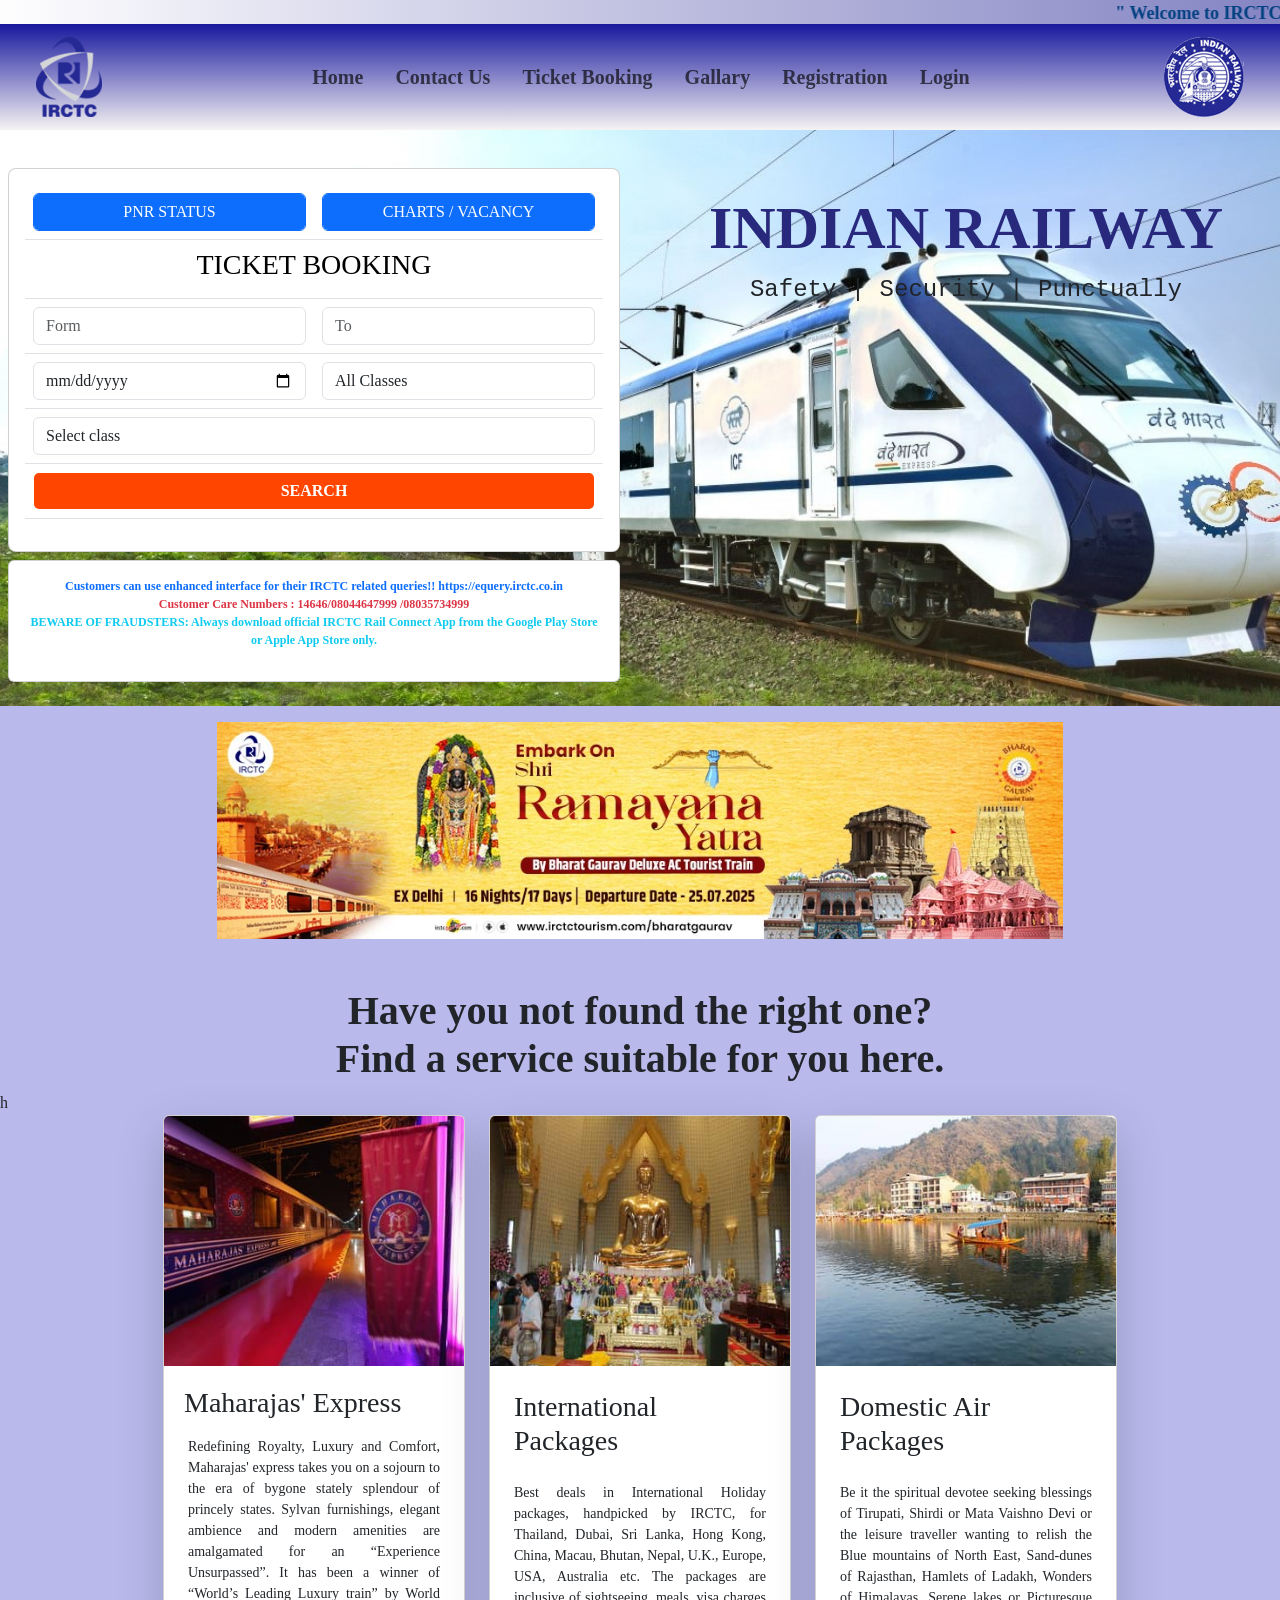
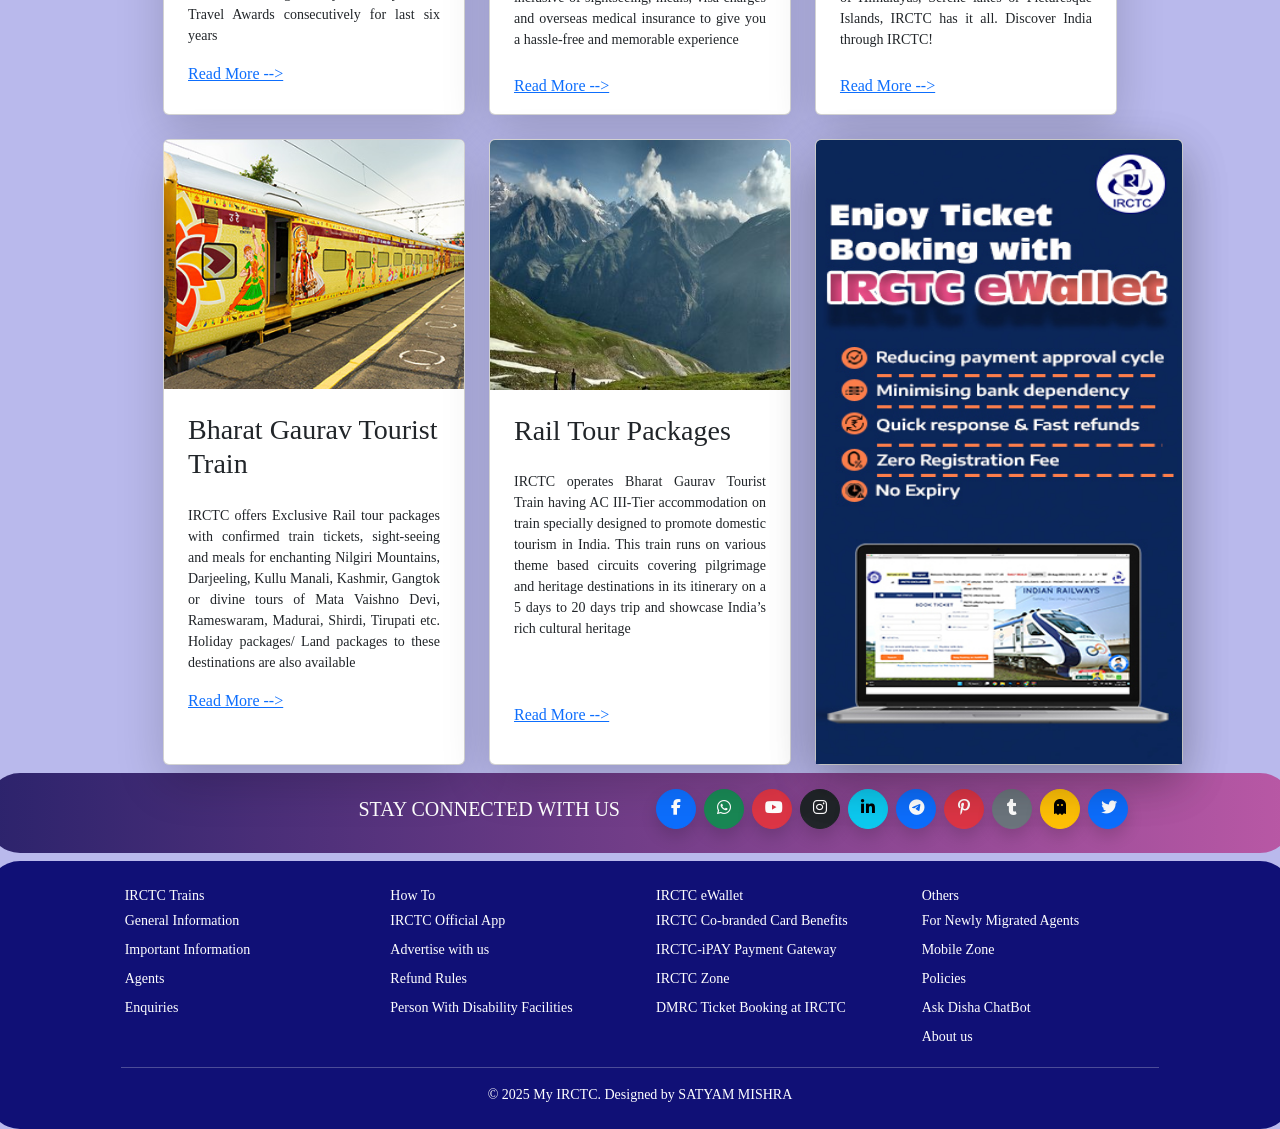
<file: index.html>
<!doctype html>
<html lang="en">

<head>
    <meta charset="utf-8">
    <meta name="viewport" content="width=device-width, initial-scale=1">
    <title>Bootstrap demo</title>
    <link href="https://cdn.jsdelivr.net/npm/bootstrap@5.3.7/dist/css/bootstrap.min.css" rel="stylesheet"
        integrity="sha384-LN+7fdVzj6u52u30Kp6M/trliBMCMKTyK833zpbD+pXdCLuTusPj697FH4R/5mcr" crossorigin="anonymous">
    <link rel="stylesheet" href="https://cdnjs.cloudflare.com/ajax/libs/font-awesome/6.7.2/css/all.min.css"
        integrity="sha512-Evv84Mr4kqVGRNSgIGL/F/aIDqQb7xQ2vcrdIwxfjThSH8CSR7PBEakCr51Ck+w+/U6swU2Im1vVX0SVk9ABhg=="
        crossorigin="anonymous" referrerpolicy="no-referrer" />
    <link rel="stylesheet" href="css/style.css">
</head>

<body>
    <div class="container-fluid p-0 m-0" style="overflow-x: hidden;">
        <!-- news  -->
        <div class="row fixed-top" style="background: linear-gradient(90deg,white, rgb(131, 131, 195));">
            <div class="col-md-12">
                <marquee behavior="scroll" direction="left" scrollamount="8" style="color: #004080;font-size: 18px;font-weight: bold;">
                   " Welcome to IRCTC! India’s railway gateway — fast, secure, and reliable bookings.
Your journey begins here.  IRCTC — powering millions of journeys across India.
Fast bookings, real-time updates, and trusted service.
 "

                </marquee>
            </div>
        </div>
        <!-- news end  -->

        <!-- navbar start -->
        <div class="row p-0 m-0 fixed-top mt-4">
            <div class="col-md-12 p-0 m-0">
                <nav class="navbar navbar-expand-lg nav_bg bg-body-tertiary">
                    <div class="container-fluid">
                        <a class="navbar-brand ms-4" href="index.htmlx">
                            <img src="images/logo.png" alt="">
                        </a>
                        <button class="navbar-toggler" type="button" data-bs-toggle="collapse"
                            data-bs-target="#navbarSupportedContent" aria-controls="navbarSupportedContent"
                            aria-expanded="false" aria-label="Toggle navigation">
                            <span class="navbar-toggler-icon"></span>
                        </button>
                        <div class="collapse navbar-collapse" id="navbarSupportedContent">
                            <ul class="navbar-nav mx-auto  mb-2 mb-lg-0 fs-5 fw-bold  ">
                                <li class="nav-item">
                                    <a class="nav-link p-3  rounded-2" href="index.html">Home</a>
                                </li>
                                <li class="nav-item">
                                    <a class="nav-link p-3  rounded-2" href="contact.html">Contact Us</a>
                                </li>
                                <li class="nav-item">
                                    <a class="nav-link p-3  rounded-2" href="ticket_booking.html">Ticket Booking</a>
                                </li>
                                <li class="nav-item">
                                    <a class="nav-link p-3  rounded-2" href="gallary.html">Gallary</a>
                                </li>
                                <li class="nav-item">
                                    <a class="nav-link p-3  rounded-2" href="registration.html">Registration</a>
                                </li>
                                <li class="nav-item">
                                    <a class="nav-link p-3 rounded-2" href="login.html">Login</a>
                                </li>
                            </ul>

                        </div>
                        <a class="navbar-brand me-4" href="#">
                            <img src="images/secondry-logo.png" alt="">
                        </a>
                    </div>
                </nav>
            </div>
        </div>
        <!-- navbar end -->
        <!-- slider start -->
        <div class="row mt-5">
            <div class="col-md-12 mt-5 slider">
                <div class="row mt-5">
                    <div class="col-md-6 ">
                        <div class="card mx-2 mt-4 rounded-3 p-3">
                            <form action="">
                                <table class="table border-none">
                                    <tr>
                                        <td><a href="#" class="btn btn-primary form-control">PNR STATUS</a></td>
                                        <td><a href="#" class="btn btn-primary form-control">CHARTS / VACANCY</a></td>
                                    </tr>
                                    <tr>
                                        <td colspan="2">
                                            <h3 class="text-center">TICKET BOOKING</h3>
                                        </td>
                                    </tr>
                                    <tr>
                                        <td><input type="text" class="form-control" placeholder="Form"></td>
                                        <td><input type="text" class="form-control" placeholder="To"></td>
                                    </tr>
                                    <tr>
                                        <td><input type="date" class="form-control"></td>
                                        <td>
                                            <select name="" id="" class="form-control">
                                                <option value="">All Classes</option>
                                            </select>
                                        </td>
                                    </tr>
                                    <tr>
                                        <td colspan="2">
                                            <select name="" id="" class="form-control">
                                                <option value="">Select class</option>
                                                <option value="">GENERAL</option>
                                                <option value="">SLEEPER</option>

                                                 <option value="">FIRST AC</option>
                                                  <option value="">SECOND AC</option>
                                                   <option value="">THIRD AC</option>
                                            </select>
                                        </td>
                                    </tr>
                                    <tr>
                                        <td colspan="2">
                                            <a href="" class="btn  form-control text-white fw-bold"
                                                style="background-color:orangered;">SEARCH</a>
                                        </td>
                                    </tr>
                                </table>
                            </form>
                        </div>
                        <div class="card mx-2 mt-2 mb-4 p-3">
                            <p class=" fw-bold text-center" style="font-size: 12px;">
                                <span class="text-primary"> Customers can use enhanced interface for their IRCTC related
                                    queries!! https://equery.irctc.co.in</span> <br>
                                <span class="text-danger"> Customer Care Numbers : 14646/08044647999 /08035734999</span>
                                <br>
                                <span class="text-info">BEWARE OF FRAUDSTERS: Always download official IRCTC Rail
                                    Connect App from the Google Play Store or Apple App Store only.</span>
                            </p>

                        </div>
                    </div>
                    <div class="col-md-6">
                        <h1 class="text-center mt-5 fw-bold slider_h1">INDIAN RAILWAY</h1>
                        <pre class="text-center fs-4">Safety | Security | Punctually</pre>
                    </div>
                </div>

            </div>
        </div>
        <!--  slider end -->
        <!-- ramayan start -->
        <div class="row mt-3 mb-4">
            <div class="col-md-8 mx-auto">
                <img src="images/ramayan_yatra .jpeg" width="100%" alt="">
            </div>
        </div>
        <!-- ramayan end -->
        <!-- writeen start  -->
        <div class="row mt-5">
            <div class="col-md-6 mx-auto text-center text-justify ">
                <h1 class="fs-1 fw-bold ">Have you not found the right one?
                    <br>Find a service suitable for you here.
                </h1>
            </div>
        </div>
        <!-- writeen end  -->
        <!-- icon section -->
        <div class="row">
            <div class="col-md-6">
                <div class="row">
                    <div class="col">h</div>

                </div>

            </div>
        </div>
        <!-- icon section -->
        <!-- Holiday ssection start  -->
        <div class="row">
            <div class="col-md-9 mx-auto">
                <!-- row 1 -->
                <div class="row">
                    <div class="col-md-4 ">
                        <div class="card h-100 shadow-lg">
                            <img src="images/exterior.jpg" class="card-img-top" alt="...">
                            <div class="card-body">
                                <h3 class="card-title  p-1">Maharajas' Express</h3>
                                <p class="card-text pt-1 px-2">Redefining Royalty, Luxury and Comfort, Maharajas'
                                    express
                                    takes
                                    you on a sojourn to the era of bygone stately splendour of princely states. Sylvan
                                    furnishings, elegant ambience and modern amenities are amalgamated for an
                                    “Experience Unsurpassed”. It has been a winner of “World’s Leading Luxury train” by
                                    World Travel Awards consecutively for last six years</p>
                                <a href="#" class=" ps-2">Read More --&gt;</a>
                            </div>
                        </div>
                    </div>
                    <div class="col-md-4">
                        <div class="card h-100 shadow-lg">
                            <img src="images/Thailand.jpg" class="card-img-top" alt="...">
                            <div class="card-body">
                                <h3 class="card-title  p-2">International Packages</h3>
                                <p class="card-text p-2">Best deals in International Holiday packages, handpicked by
                                    IRCTC, for Thailand, Dubai, Sri Lanka, Hong Kong, China, Macau, Bhutan, Nepal, U.K.,
                                    Europe, USA, Australia etc. The packages are inclusive of sightseeing, meals, visa
                                    charges and overseas medical insurance to give you a hassle-free and memorable
                                    experience</p>
                                <a href="#" class=" ps-2">Read More --&gt;</a>
                            </div>
                        </div>
                    </div>
                    <div class="col-md-4">
                        <div class="card h-100 shadow-lg">
                            <img src="images/Kashmir.jpg" class="card-img-top" alt="...">
                            <div class="card-body">
                                <h3 class="card-title  p-2">Domestic Air Packages</h3>
                                <p class="card-text p-2">Be it the spiritual devotee seeking blessings of Tirupati,
                                    Shirdi or Mata Vaishno Devi or the leisure traveller wanting to relish the Blue
                                    mountains of North East, Sand-dunes of Rajasthan, Hamlets of Ladakh, Wonders of
                                    Himalayas, Serene lakes or Picturesque Islands, IRCTC has it all. Discover India
                                    through IRCTC!</p>
                                <a href="#" class=" ps-2">Read More --&gt;</a>
                            </div>
                        </div>
                    </div>
                </div>
                <!-- row 1 end  -->
                <!-- row 2-->
                <div class="row mt-4">
                    <div class="col-md-4">
                        <div class="card h-100 shadow-lg">
                            <img src="images/Bharat_Gaurav.jpg" class="card-img-top" alt="...">
                            <div class="card-body">
                                <h3 class="card-title  p-2">Bharat Gaurav Tourist Train</h3>
                                <p class="card-text pt-2 px-2">IRCTC offers Exclusive Rail tour packages with confirmed
                                    train
                                    tickets, sight-seeing and meals for enchanting Nilgiri Mountains, Darjeeling, Kullu
                                    Manali, Kashmir, Gangtok or divine tours of Mata Vaishno Devi, Rameswaram, Madurai,
                                    Shirdi, Tirupati etc. Holiday packages/ Land packages to these destinations are also
                                    available</p>
                                <a href="#" class=" ps-2">Read More --&gt;</a>
                            </div>
                        </div>
                    </div>
                    <div class="col-md-4">
                        <div class="card h-100 shadow-lg">
                            <img src="images/Manali.jpg" class="card-img-top" alt="...">
                            <div class="card-body">
                                <h3 class="card-title p-2">Rail Tour Packages</h3>
                                <p class="card-text pt-2 px-2 pb-4 ">IRCTC operates Bharat Gaurav Tourist Train having
                                    AC III-Tier
                                    accommodation on train specially designed to promote domestic tourism in India. This
                                    train runs on various theme based circuits covering pilgrimage and heritage
                                    destinations in its itinerary on a 5 days to 20 days trip and showcase India’s rich
                                    cultural heritage</p> <br>
                                <a href="#" class="ps-2 ">Read More --&gt;</a>
                            </div>
                        </div>
                    </div>
                    <div class="col-md-4">
                        <div class="card mx-auto shadow-lg" style="width: 23rem;">
                            <img src="images/HOME_BOTTOM_RIGHT.jpeg" height="624px" class="card-img-top shadow-lg"
                                alt="...">

                        </div>
                    </div>
                </div>
                <!-- row 2 end  -->
            </div>
        </div>
        <!-- Holiday ssection end  -->
        <!-- last icons start -->

        <div class="row p-3 my-2 rounded-5 social_icon">
            <div class="col-md-10 mx-auto ">
                <div class="row">
                    <div class="col-md-6">
                        <h5 class="text-white text-end p-2">STAY CONNECTED WITH US</h5>
                    </div>
                    <div class="col-md-6">
                        <div class="d-flex">
                    <a href="#" class="btn btn-primary rounded-circle mx-1 shadow" style="width: 40px; height: 40px;">
                        <i class="fab fa-facebook-f"></i>
                    </a>
                    <a href="#" class="btn btn-success rounded-circle mx-1 shadow" style="width: 40px; height: 40px;">
                        <i class="fab fa-whatsapp"></i>
                    </a>
                    <a href="#" class="btn btn-danger rounded-circle mx-1 shadow" style="width: 40px; height: 40px;">
                        <i class="fab fa-youtube"></i>
                    </a>
                    <a href="#" class="btn btn-dark rounded-circle mx-1 shadow" style="width: 40px; height: 40px;">
                        <i class="fab fa-instagram"></i>
                    </a>
                    <a href="#" class="btn btn-info rounded-circle mx-1 shadow" style="width: 40px; height: 40px;">
                        <i class="fab fa-linkedin-in"></i>
                    </a>
                    <a href="#" class="btn btn-primary rounded-circle mx-1 shadow" style="width: 40px; height: 40px;">
                        <i class="fab fa-telegram-plane"></i>
                    </a>
                    <a href="#" class="btn btn-danger rounded-circle mx-1 shadow" style="width: 40px; height: 40px;">
                        <i class="fab fa-pinterest-p"></i>
                    </a>
                    <a href="#" class="btn btn-secondary rounded-circle mx-1 shadow" style="width: 40px; height: 40px;">
                        <i class="fab fa-tumblr"></i>
                    </a>
                    <a href="#" class="btn btn-warning rounded-circle mx-1 shadow" style="width: 40px; height: 40px;">
                        <i class="fas fa-ghost"></i>
                    </a>
                    <a href="#" class="btn btn-primary rounded-circle mx-1 shadow" style="width: 40px; height: 40px;">
                        <i class="fab fa-twitter"></i>
                    </a>
                </div>

                    </div>
                </div>

                
                
            </div>
        </div>


        <!-- last icons end -->
        <!-- footer start -->
        <div class="row footer  rounded-5">
            <div class="col-md-10 mx-auto p-4 ">
                <div class="row">
                    <div class="col-md-3 footer-link">
                        <h class="p-1 line">IRCTC Trains</h>
                        <a href="#" class="d-block text-white text-decoration-none line p-1">General Information</a>
                        <a href="#" class="d-block text-white text-decoration-none line p-1">Important Information</a>
                        <a href="#" class="d-block text-white text-decoration-none line p-1">Agents</a>
                        <a href="#" class="d-block text-white text-decoration-none line  p-1">Enquiries</a>
                    </div>
                    <div class="col-md-3 footer-link">
                        <h class="p-1 line">How To</h>
                        <a href="#" class="d-block text-white text-decoration-none line p-1 ">IRCTC Official App</a>
                        <a href="#" class="d-block text-white text-decoration-none line p-1">Advertise with us</a>
                        <a href="#" class="d-block text-white text-decoration-none line p-1">Refund Rules</a>
                        <a href="#" class="d-block text-white text-decoration-none line p-1">Person With Disability
                            Facilities</a>
                    </div>
                    <div class="col-md-3 footer-link">
                        <h class="line p-1">IRCTC eWallet</h>
                        <a href="#" class="d-block text-white text-decoration-none line p-1">IRCTC Co-branded Card
                            Benefits</a>
                        <a href="#" class="d-block text-white text-decoration-none line p-1">IRCTC-iPAY Payment
                            Gateway</a>
                        <a href="#" class="d-block text-white text-decoration-none line p-1">IRCTC Zone</a>
                        <a href="#" class="d-block text-white text-decoration-none line p-1">DMRC Ticket Booking at
                            IRCTC</a>
                    </div>
                    <div class="col-md-3 footer-link">
                        <h class="line p-1">Others</h>
                        <a href="#" class="d-block text-white text-decoration-none line p-1">For Newly Migrated
                            Agents</a>
                        <a href="#" class="d-block text-white text-decoration-none line p-1">Mobile Zone</a>
                        <a href="#" class="d-block text-white text-decoration-none line p-1">Policies</a>
                        <a href="#" class="d-block text-white text-decoration-none line p-1">Ask Disha ChatBot</a>
                        <a href="#" class="d-block text-white text-decoration-none line p-1">About us</a>
                    </div>
                </div>
                <hr class="bg-light">
                <div class="row">
                    <div class="col-md-12 text-center">
                        <p class="mb-0">&copy; 2025 My IRCTC. Designed by SATYAM MISHRA</p>
                    </div>
                </div>
            </div>
        </div>
        <!-- footer end -->



    </div>
    <script src="https://cdn.jsdelivr.net/npm/bootstrap@5.3.7/dist/js/bootstrap.bundle.min.js"
        integrity="sha384-ndDqU0Gzau9qJ1lfW4pNLlhNTkCfHzAVBReH9diLvGRem5+R9g2FzA8ZGN954O5Q"
        crossorigin="anonymous"></script>
</body>

</html>
</file>
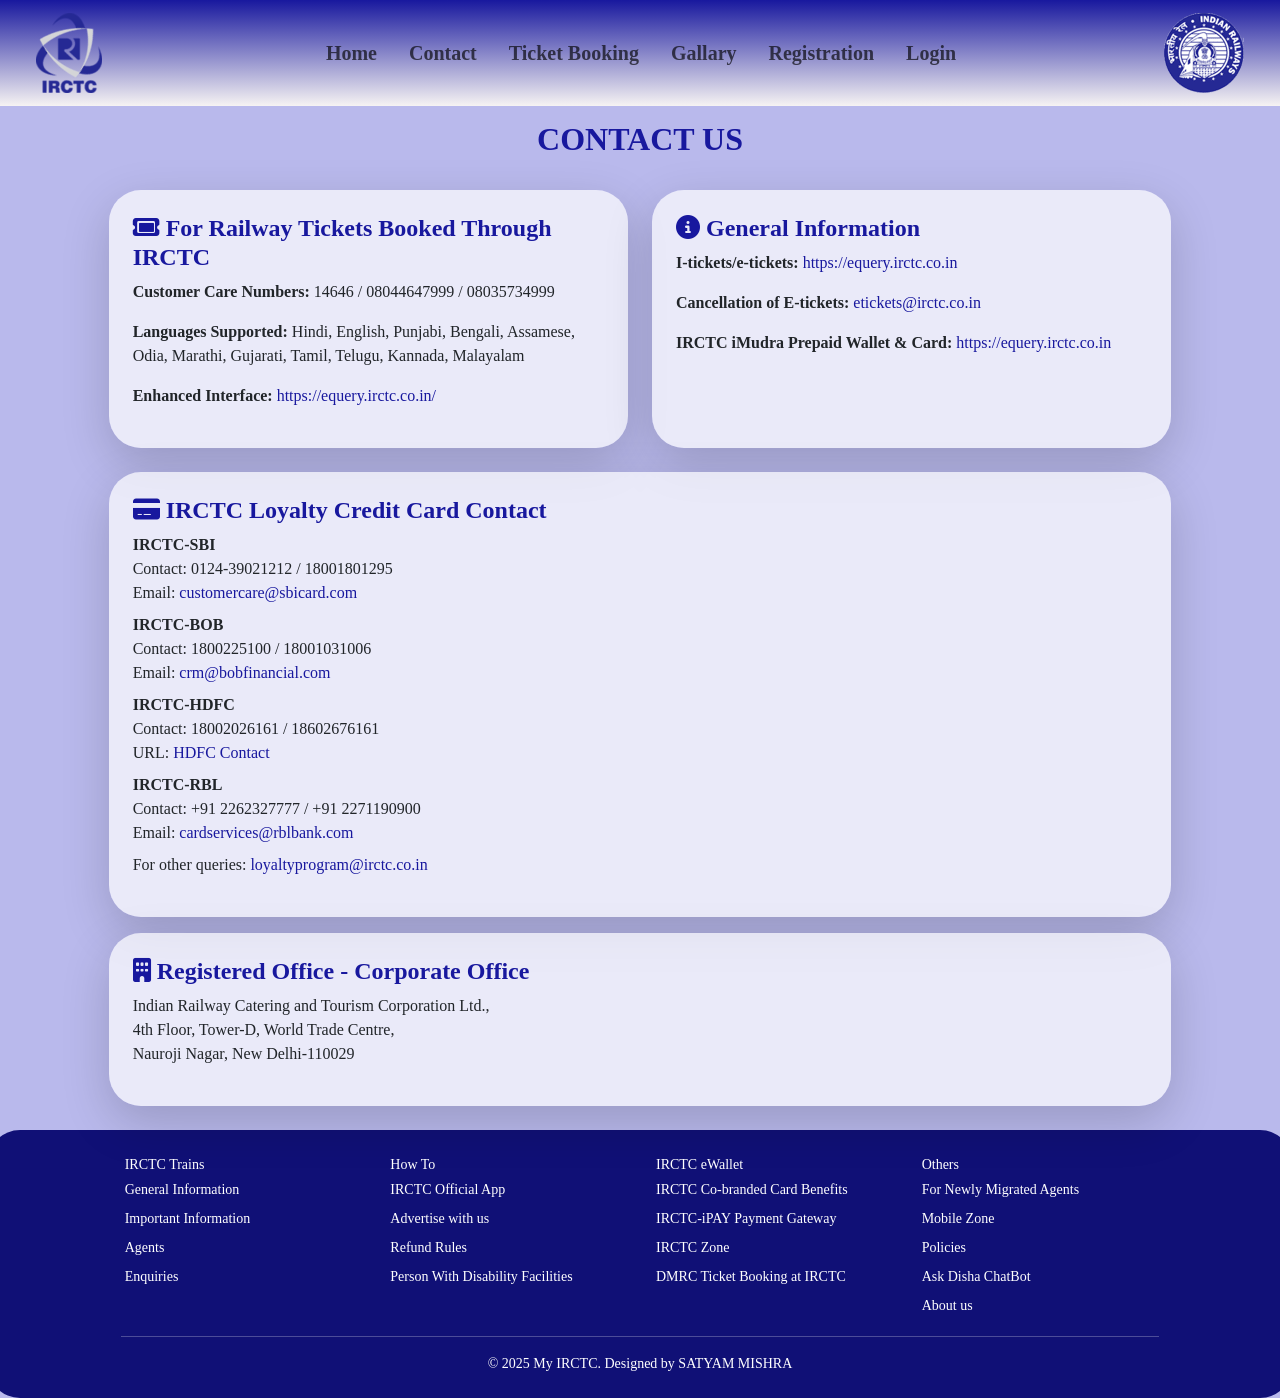
<file: contact.html>
<!doctype html>
<html lang="en">

<head>
    <meta charset="utf-8">
    <meta name="viewport" content="width=device-width, initial-scale=1">
    <title>Contact Us - IRCTC</title>
    <link href="https://cdn.jsdelivr.net/npm/bootstrap@5.3.7/dist/css/bootstrap.min.css" rel="stylesheet">
    <link rel="stylesheet" href="https://cdnjs.cloudflare.com/ajax/libs/font-awesome/6.7.2/css/all.min.css">
    <link rel="stylesheet" href="css/style.css">

    <style>
   

       
    </style>
</head>

<body>
    <div class="container-fluid p-0 m-0" style="overflow-x: hidden;">

        <!-- navbar start -->
        <div class="row p-0 m-0 fixed-top">
            <div class="col-md-12 p-0 m-0">
                <nav class="navbar navbar-expand-lg nav_bg bg-body-tertiary">
                    <div class="container-fluid">
                        <a class="navbar-brand ms-4" href="index.htmlx">
                            <img src="images/logo.png" alt="">
                        </a>
                        <button class="navbar-toggler" type="button" data-bs-toggle="collapse"
                            data-bs-target="#navbarSupportedContent" aria-controls="navbarSupportedContent"
                            aria-expanded="false" aria-label="Toggle navigation">
                            <span class="navbar-toggler-icon"></span>
                        </button>
                        <div class="collapse navbar-collapse" id="navbarSupportedContent">
                            <ul class="navbar-nav mx-auto mb-2 mb-lg-0 fs-5 fw-bold">
                                <li class="nav-item"><a class="nav-link p-3 rounded-2" href="index.html">Home</a></li>
                                <li class="nav-item"><a class="nav-link p-3 rounded-2" href="contact.html">Contact</a>
                                </li>
                                <li class="nav-item"><a class="nav-link p-3 rounded-2" href="ticket_booking.html">Ticket
                                        Booking</a></li>
                                <li class="nav-item"><a class="nav-link p-3 rounded-2" href="gallary.html">Gallary</a>
                                </li>
                                <li class="nav-item"><a class="nav-link p-3 rounded-2"
                                        href="registration.html">Registration</a></li>
                                <li class="nav-item"><a class="nav-link p-3 rounded-2" href="login.html">Login</a></li>
                            </ul>
                        </div>
                        <a class="navbar-brand me-4" href="#"><img src="images/secondry-logo.png" alt=""></a>
                    </div>
                </nav>
            </div>
        </div>
        <!-- navbar end -->


        <!-- contact section -->

        <div class="row ">
            <div class="col-md-10 mx-auto">
                <div class="row mt-5">
                   
                        <h2 class="mt-5 p-4 text-center fw-bold" style="color:rgb(24, 24, 158);">CONTACT US</h2>
                  
                    <div class="col-md-6 mb-4">
                        <div class="contact-card  p-4 rounded-5 shadow-lg">
                            <h4 class="fw-bold"><i class="fas fa-ticket icon"></i> For Railway Tickets Booked Through IRCTC</h4>
                            <p><strong>Customer Care Numbers:</strong> 14646 / 08044647999 / 08035734999</p>
                            <p><strong>Languages Supported:</strong> Hindi, English, Punjabi, Bengali, Assamese, Odia,
                                Marathi, Gujarati, Tamil, Telugu, Kannada, Malayalam</p>
                            <p><strong>Enhanced Interface:</strong> <a href="https://equery.irctc.co.in/"
                                    target="_blank">https://equery.irctc.co.in/</a></p>
                        </div>
                    </div>

                    <div class="col-md-6 mb-4">
                        <div class="contact-card h-100 p-4 rounded-5 shadow-lg">
                            <h4 class="fw-bold"><i class="fas fa-info-circle icon"></i> General Information</h4>
                            <p><strong>I-tickets/e-tickets:</strong> <a href="https://equery.irctc.co.in/"
                                    target="_blank">https://equery.irctc.co.in</a></p>
                            <p><strong>Cancellation of E-tickets:</strong> <a
                                    href="mailto:etickets@irctc.co.in">etickets@irctc.co.in</a></p>
                            <p><strong>IRCTC iMudra Prepaid Wallet & Card:</strong> <a
                                    href="https://equery.irctc.co.in/" target="_blank">https://equery.irctc.co.in</a>
                            </p>
                        </div>
                    </div>

                    <div class="col-md-12 mb-3">
                        <div class="contact-card p-4 rounded-5 shadow-lg">
                            <h4 class="fw-bold"><i class="fas fa-credit-card icon"></i> IRCTC Loyalty Credit Card Contact</h4>
                            <ul class="list-unstyled">
                                <li><strong>IRCTC-SBI</strong><br>Contact: 0124-39021212 / 18001801295<br>Email: <a
                                        href="mailto:customercare@sbicard.com">customercare@sbicard.com</a></li>
                                <li class="mt-2"><strong>IRCTC-BOB</strong><br>Contact: 1800225100 /
                                    18001031006<br>Email:
                                    <a href="mailto:crm@bobfinancial.com">crm@bobfinancial.com</a>
                                </li>
                                <li class="mt-2"><strong>IRCTC-HDFC</strong><br>Contact: 18002026161 /
                                    18602676161<br>URL:
                                    <a href="https://www.hdfcbank.com/personal/need-help/contact-us"
                                        target="_blank">HDFC
                                        Contact</a>
                                </li>
                                <li class="mt-2"><strong>IRCTC-RBL</strong><br>Contact: +91 2262327777 / +91
                                    2271190900<br>Email: <a
                                        href="mailto:cardservices@rblbank.com">cardservices@rblbank.com</a></li>
                                <li class="mt-2">For other queries: <a
                                        href="mailto:loyaltyprogram@irctc.co.in">loyaltyprogram@irctc.co.in</a></li>
                            </ul>
                        </div>
                    </div>

                    <div class="col-md-12 mb-4">
                        <div class="contact-card p-4 rounded-5 shadow-lg">
                            <h4 class="fw-bold"><i class="fas fa-building icon"></i> Registered Office - Corporate Office</h4>
                            <p>Indian Railway Catering and Tourism Corporation Ltd.,<br>
                                4th Floor, Tower-D, World Trade Centre,<br>
                                Nauroji Nagar, New Delhi-110029</p>
                        </div>
                    </div>
                </div>
            </div>
        </div>
        <!-- contact section end  -->
          <!-- footer start -->
        <div class="row footer rounded-5 ">
            <div class="col-md-10 mx-auto p-4 ">
                <div class="row">
                    <div class="col-md-3 footer-link">
                        <h class="p-1 line">IRCTC Trains</h>
                        <a href="#" class="d-block text-white text-decoration-none line p-1">General Information</a>
                        <a href="#" class="d-block text-white text-decoration-none line p-1">Important Information</a>
                        <a href="#" class="d-block text-white text-decoration-none line p-1">Agents</a>
                        <a href="#" class="d-block text-white text-decoration-none line  p-1">Enquiries</a>
                    </div>
                    <div class="col-md-3 footer-link">
                        <h class="p-1 line">How To</h>
                        <a href="#" class="d-block text-white text-decoration-none line p-1 ">IRCTC Official App</a>
                        <a href="#" class="d-block text-white text-decoration-none line p-1">Advertise with us</a>
                        <a href="#" class="d-block text-white text-decoration-none line p-1">Refund Rules</a>
                        <a href="#" class="d-block text-white text-decoration-none line p-1">Person With Disability
                            Facilities</a>
                    </div>
                    <div class="col-md-3 footer-link">
                        <h class="line p-1">IRCTC eWallet</h>
                        <a href="#" class="d-block text-white text-decoration-none line p-1">IRCTC Co-branded Card
                            Benefits</a>
                        <a href="#" class="d-block text-white text-decoration-none line p-1">IRCTC-iPAY Payment
                            Gateway</a>
                        <a href="#" class="d-block text-white text-decoration-none line p-1">IRCTC Zone</a>
                        <a href="#" class="d-block text-white text-decoration-none line p-1">DMRC Ticket Booking at
                            IRCTC</a>
                    </div>
                    <div class="col-md-3 footer-link">
                        <h class="line p-1">Others</h>
                        <a href="#" class="d-block text-white text-decoration-none line p-1">For Newly Migrated
                            Agents</a>
                        <a href="#" class="d-block text-white text-decoration-none line p-1">Mobile Zone</a>
                        <a href="#" class="d-block text-white text-decoration-none line p-1">Policies</a>
                        <a href="#" class="d-block text-white text-decoration-none line p-1">Ask Disha ChatBot</a>
                        <a href="#" class="d-block text-white text-decoration-none line p-1">About us</a>
                    </div>
                </div>
                <hr class="bg-light">
                <div class="row">
                    <div class="col-md-12 text-center">
                        <p class="mb-0">&copy; 2025 My IRCTC. Designed by SATYAM MISHRA </p>
                    </div>
                </div>
            </div>
        </div>
        <!-- footer end -->

    </div>

    <script src="https://cdn.jsdelivr.net/npm/bootstrap@5.3.7/dist/js/bootstrap.bundle.min.js"></script>
</body>

</html>
</file>
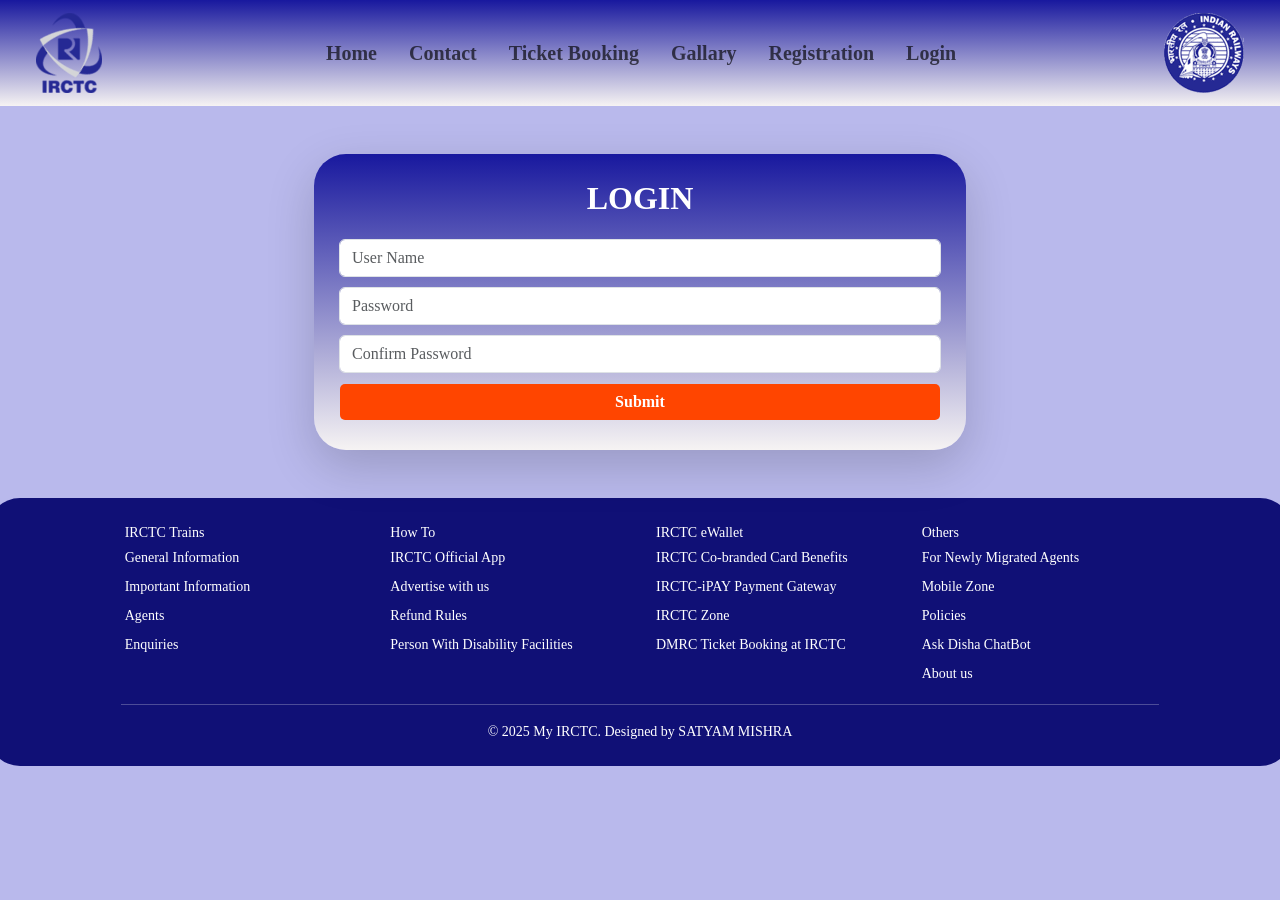
<file: login.html>
<!doctype html>
<html lang="en">

<head>
    <meta charset="utf-8">
    <meta name="viewport" content="width=device-width, initial-scale=1">
    <title>Bootstrap demo</title>
    <link href="https://cdn.jsdelivr.net/npm/bootstrap@5.3.7/dist/css/bootstrap.min.css" rel="stylesheet"
        integrity="sha384-LN+7fdVzj6u52u30Kp6M/trliBMCMKTyK833zpbD+pXdCLuTusPj697FH4R/5mcr" crossorigin="anonymous">
    <link rel="stylesheet" href="https://cdnjs.cloudflare.com/ajax/libs/font-awesome/6.7.2/css/all.min.css"
        integrity="sha512-Evv84Mr4kqVGRNSgIGL/F/aIDqQb7xQ2vcrdIwxfjThSH8CSR7PBEakCr51Ck+w+/U6swU2Im1vVX0SVk9ABhg=="
        crossorigin="anonymous" referrerpolicy="no-referrer" />
    <link rel="stylesheet" href="css/style.css">
</head>

<body>
    <div class="container-fluid p-0 m-0" style="overflow-x: hidden;">
        <!-- navbar start -->
        <div class="row p-0 m-0">
            <div class="col-md-12 p-0 m-0">
                <nav class="navbar navbar-expand-lg nav_bg bg-body-tertiary">
                    <div class="container-fluid">
                        <a class="navbar-brand ms-4" href="index.htmlx">
                            <img src="images/logo.png" alt="">
                        </a>
                        <button class="navbar-toggler" type="button" data-bs-toggle="collapse"
                            data-bs-target="#navbarSupportedContent" aria-controls="navbarSupportedContent"
                            aria-expanded="false" aria-label="Toggle navigation">
                            <span class="navbar-toggler-icon"></span>
                        </button>
                        <div class="collapse navbar-collapse" id="navbarSupportedContent">
                            <ul class="navbar-nav mx-auto  mb-2 mb-lg-0 fs-5 fw-bold  ">
                                <li class="nav-item">
                                    <a class="nav-link p-3  rounded-2" href="index.html">Home</a>
                                </li>
                                <li class="nav-item">
                                    <a class="nav-link p-3  rounded-2" href="contact.html">Contact</a>
                                </li>
                                <li class="nav-item">
                                    <a class="nav-link p-3  rounded-2" href="ticket_booking.html">Ticket Booking</a>
                                </li>
                                <li class="nav-item">
                                    <a class="nav-link p-3  rounded-2" href="gallary.html">Gallary</a>
                                </li>
                                <li class="nav-item">
                                    <a class="nav-link p-3  rounded-2" href="registration.html">Registration</a>
                                </li>
                                <li class="nav-item">
                                    <a class="nav-link p-3 rounded-2" href="login.html">Login</a>
                                </li>
                            </ul>

                        </div>
                        <a class="navbar-brand me-4" href="#">
                            <img src="images/secondry-logo.png" alt="">
                        </a>
                    </div>
                </nav>
            </div>
        </div>
        <!-- navbar end -->

<!-- login start -->
 <div class="row">
    <div class="col-sm-12" >
        <div class="row">
            <div class="col-sm-6 m-5 shadow-lg mx-auto p-4 rounded-5" style=" background: linear-gradient( rgb(24, 24, 158),rgb(246, 243, 243));">
                 <form action="">
            <table class=" w-100 mx-auto rounded-5">
                <tr>
                    <td><h2 class="text-center text-white mb-3 fw-bold">LOGIN</h2></td>
                </tr>
                <tr>
                    <td><input type="text" class="form-control my-1" placeholder="User Name"></td>
                </tr>
                
                <tr>
                    <td><input type="password" class="form-control my-1" placeholder="Password"></td>
                </tr>
                <tr>
                    <td><input type="password" class="form-control my-1" placeholder="Confirm Password"></td>
                </tr>
               
                
                <tr>
                    <td><button value="submit" class="btn form-control my-1 fw-bold text-white" style="background-color: orangered;">Submit</button></td>
                </tr>
            </table>
        </form>
            </div>
     
        </div>
       
    </div>
 </div>
<!-- login end -->
  <!-- footer start -->
        <div class="row footer  rounded-5">
            <div class="col-md-10 mx-auto p-4 ">
                <div class="row">
                    <div class="col-md-3 footer-link">
                        <h class="p-1 line">IRCTC Trains</h>
                        <a href="#" class="d-block text-white text-decoration-none line p-1">General Information</a>
                        <a href="#" class="d-block text-white text-decoration-none line p-1">Important Information</a>
                        <a href="#" class="d-block text-white text-decoration-none line p-1">Agents</a>
                        <a href="#" class="d-block text-white text-decoration-none line  p-1">Enquiries</a>
                    </div>
                    <div class="col-md-3 footer-link">
                        <h class="p-1 line">How To</h>
                        <a href="#" class="d-block text-white text-decoration-none line p-1 ">IRCTC Official App</a>
                        <a href="#" class="d-block text-white text-decoration-none line p-1">Advertise with us</a>
                        <a href="#" class="d-block text-white text-decoration-none line p-1">Refund Rules</a>
                        <a href="#" class="d-block text-white text-decoration-none line p-1">Person With Disability
                            Facilities</a>
                    </div>
                    <div class="col-md-3 footer-link">
                        <h class="line p-1">IRCTC eWallet</h>
                        <a href="#" class="d-block text-white text-decoration-none line p-1">IRCTC Co-branded Card
                            Benefits</a>
                        <a href="#" class="d-block text-white text-decoration-none line p-1">IRCTC-iPAY Payment
                            Gateway</a>
                        <a href="#" class="d-block text-white text-decoration-none line p-1">IRCTC Zone</a>
                        <a href="#" class="d-block text-white text-decoration-none line p-1">DMRC Ticket Booking at
                            IRCTC</a>
                    </div>
                    <div class="col-md-3 footer-link">
                        <h class="line p-1">Others</h>
                        <a href="#" class="d-block text-white text-decoration-none line p-1">For Newly Migrated
                            Agents</a>
                        <a href="#" class="d-block text-white text-decoration-none line p-1">Mobile Zone</a>
                        <a href="#" class="d-block text-white text-decoration-none line p-1">Policies</a>
                        <a href="#" class="d-block text-white text-decoration-none line p-1">Ask Disha ChatBot</a>
                        <a href="#" class="d-block text-white text-decoration-none line p-1">About us</a>
                    </div>
                </div>
                <hr class="bg-light">
                <div class="row">
                    <div class="col-md-12 text-center">
                        <p class="mb-0">&copy; 2025 My IRCTC. Designed by SATYAM MISHRA</p>
                    </div>
                </div>
            </div>
        </div>
        <!-- footer end -->

    </div>
    <script src="https://cdn.jsdelivr.net/npm/bootstrap@5.3.7/dist/js/bootstrap.bundle.min.js"
        integrity="sha384-ndDqU0Gzau9qJ1lfW4pNLlhNTkCfHzAVBReH9diLvGRem5+R9g2FzA8ZGN954O5Q"
        crossorigin="anonymous"></script>
</body>

</html>
</file>
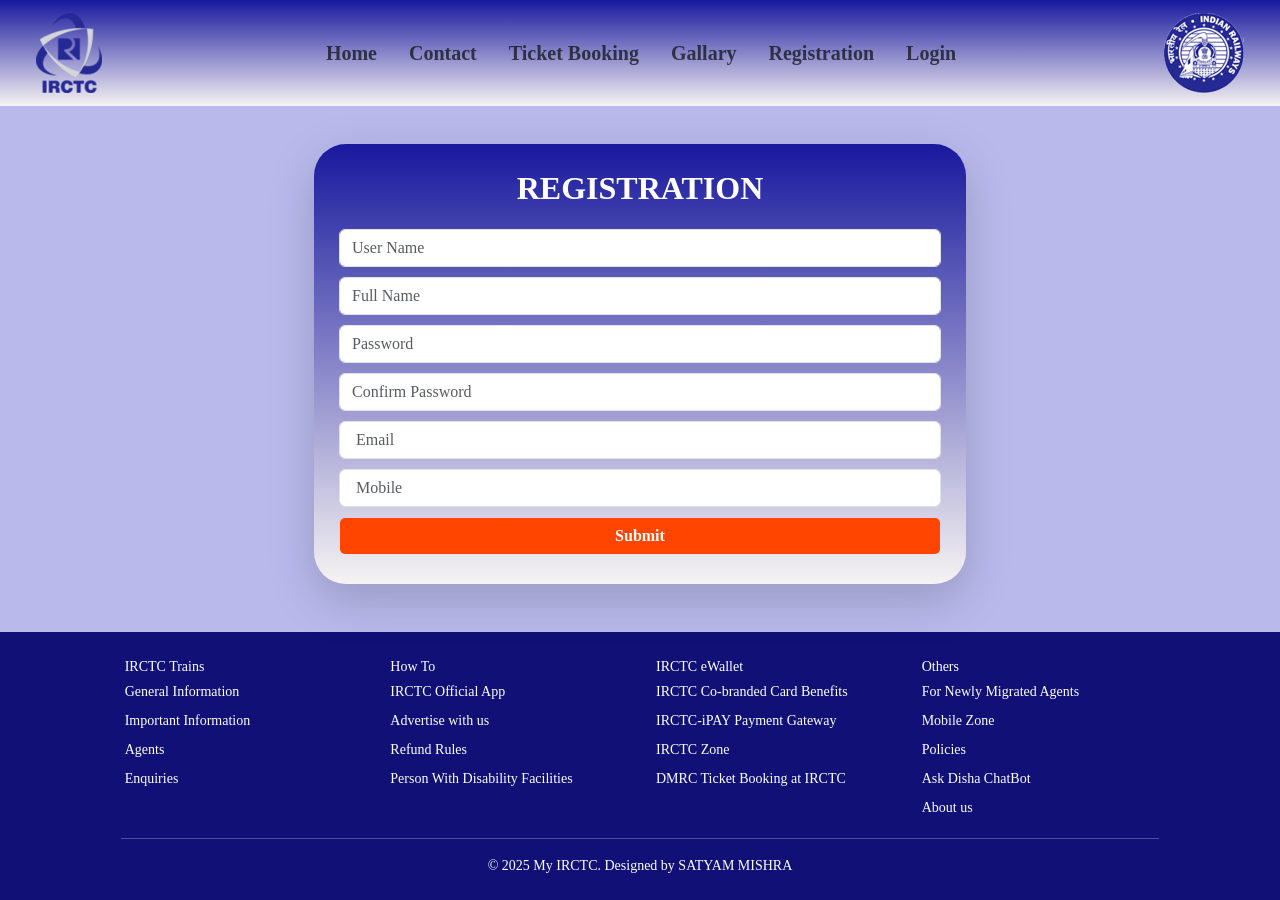
<file: registration.html>
<!doctype html>
<html lang="en">

<head>
    <meta charset="utf-8">
    <meta name="viewport" content="width=device-width, initial-scale=1">
    <title>Bootstrap demo</title>
    <link href="https://cdn.jsdelivr.net/npm/bootstrap@5.3.7/dist/css/bootstrap.min.css" rel="stylesheet"
        integrity="sha384-LN+7fdVzj6u52u30Kp6M/trliBMCMKTyK833zpbD+pXdCLuTusPj697FH4R/5mcr" crossorigin="anonymous">
    <link rel="stylesheet" href="https://cdnjs.cloudflare.com/ajax/libs/font-awesome/6.7.2/css/all.min.css"
        integrity="sha512-Evv84Mr4kqVGRNSgIGL/F/aIDqQb7xQ2vcrdIwxfjThSH8CSR7PBEakCr51Ck+w+/U6swU2Im1vVX0SVk9ABhg=="
        crossorigin="anonymous" referrerpolicy="no-referrer" />
    <link rel="stylesheet" href="css/style.css">
</head>

<body>
    <div class="container-fluid p-0 m-0" style="overflow-x: hidden;">
        <!-- navbar start -->
        <div class="row p-0 m-0 fixed-top">
            <div class="col-md-12 p-0 m-0">
                <nav class="navbar navbar-expand-lg nav_bg bg-body-tertiary">
                    <div class="container-fluid">
                        <a class="navbar-brand ms-4" href="index.htmlx">
                            <img src="images/logo.png" alt="">
                        </a>
                        <button class="navbar-toggler" type="button" data-bs-toggle="collapse"
                            data-bs-target="#navbarSupportedContent" aria-controls="navbarSupportedContent"
                            aria-expanded="false" aria-label="Toggle navigation">
                            <span class="navbar-toggler-icon"></span>
                        </button>
                        <div class="collapse navbar-collapse" id="navbarSupportedContent">
                            <ul class="navbar-nav mx-auto  mb-2 mb-lg-0 fs-5 fw-bold  ">
                                <li class="nav-item">
                                    <a class="nav-link p-3  rounded-2" href="index.html">Home</a>
                                </li>
                                <li class="nav-item">
                                    <a class="nav-link p-3  rounded-2" href="contact.html">Contact</a>
                                </li>
                                <li class="nav-item">
                                    <a class="nav-link p-3  rounded-2" href="ticket_booking.html">Ticket Booking</a>
                                </li>
                                <li class="nav-item">
                                    <a class="nav-link p-3  rounded-2" href="gallary.html">Gallary</a>
                                </li>
                                <li class="nav-item">
                                    <a class="nav-link p-3  rounded-2" href="registration.html">Registration</a>
                                </li>
                                <li class="nav-item">
                                    <a class="nav-link p-3 rounded-2" href="login.html">Login</a>
                                </li>
                            </ul>

                        </div>
                        <a class="navbar-brand me-4" href="#">
                            <img src="images/secondry-logo.png" alt="">
                        </a>
                    </div>
                </nav>
            </div>
        </div>
        <!-- navbar end -->

<!-- ragistration start -->
 <div class="row mt-5" >
    <div class="col-sm-12" >
        <div class="row mt-5">
            <div class="col-sm-6 m-5  mx-auto p-4 rounded-5 shadow-lg" style=" background: linear-gradient( rgb(24, 24, 158),rgb(246, 243, 243));">
                 <form action="">
            <table class=" w-100 mx-auto rounded-5">
                <tr>
                    <td><h2 class="text-center fw-bold text-white mb-3">REGISTRATION</h2></td>
                </tr>
                <tr>
                    <td><input type="text" class="form-control my-1" placeholder="User Name"></td>
                </tr>
                <tr>
                    <td><input type="text" class="form-control my-1" placeholder="Full Name"></td>
                </tr>
                <tr>
                    <td><input type="password" class="form-control my-1" placeholder="Password"></td>
                </tr>
                <tr>
                    <td><input type="password" class="form-control my-1" placeholder="Confirm Password"></td>
                </tr>
                <tr>
                    <td><input type="email" class="form-control my-1" placeholder=" Email"></td>
                </tr>
                <tr>
                    <td><input type="number" class="form-control my-1" placeholder=" Mobile"></td>
                </tr>
                <tr>
                    <td><button value="submit" class="btn form-control my-1 fw-bold text-white" style="background-color: orangered;">Submit</button></td>
                </tr>
            </table>
        </form>
            </div>
     
        </div>
       
    </div>
 </div>
<!-- ragistration end -->
  <!-- footer start -->
        <div class="row footer ">
            <div class="col-md-10 mx-auto p-4 ">
                <div class="row">
                    <div class="col-md-3 footer-link">
                        <h class="p-1 line">IRCTC Trains</h>
                        <a href="#" class="d-block text-white text-decoration-none line p-1">General Information</a>
                        <a href="#" class="d-block text-white text-decoration-none line p-1">Important Information</a>
                        <a href="#" class="d-block text-white text-decoration-none line p-1">Agents</a>
                        <a href="#" class="d-block text-white text-decoration-none line  p-1">Enquiries</a>
                    </div>
                    <div class="col-md-3 footer-link">
                        <h class="p-1 line">How To</h>
                        <a href="#" class="d-block text-white text-decoration-none line p-1 ">IRCTC Official App</a>
                        <a href="#" class="d-block text-white text-decoration-none line p-1">Advertise with us</a>
                        <a href="#" class="d-block text-white text-decoration-none line p-1">Refund Rules</a>
                        <a href="#" class="d-block text-white text-decoration-none line p-1">Person With Disability
                            Facilities</a>
                    </div>
                    <div class="col-md-3 footer-link">
                        <h class="line p-1">IRCTC eWallet</h>
                        <a href="#" class="d-block text-white text-decoration-none line p-1">IRCTC Co-branded Card
                            Benefits</a>
                        <a href="#" class="d-block text-white text-decoration-none line p-1">IRCTC-iPAY Payment
                            Gateway</a>
                        <a href="#" class="d-block text-white text-decoration-none line p-1">IRCTC Zone</a>
                        <a href="#" class="d-block text-white text-decoration-none line p-1">DMRC Ticket Booking at
                            IRCTC</a>
                    </div>
                    <div class="col-md-3 footer-link">
                        <h class="line p-1">Others</h>
                        <a href="#" class="d-block text-white text-decoration-none line p-1">For Newly Migrated
                            Agents</a>
                        <a href="#" class="d-block text-white text-decoration-none line p-1">Mobile Zone</a>
                        <a href="#" class="d-block text-white text-decoration-none line p-1">Policies</a>
                        <a href="#" class="d-block text-white text-decoration-none line p-1">Ask Disha ChatBot</a>
                        <a href="#" class="d-block text-white text-decoration-none line p-1">About us</a>
                    </div>
                </div>
                <hr class="bg-light">
                <div class="row">
                    <div class="col-md-12 text-center">
                        <p class="mb-0">&copy; 2025 My IRCTC.  Designed by SATYAM MISHRA</p>
                    </div>
                </div>
            </div>
        </div>
        <!-- footer end -->

    </div>
    <script src="https://cdn.jsdelivr.net/npm/bootstrap@5.3.7/dist/js/bootstrap.bundle.min.js"
        integrity="sha384-ndDqU0Gzau9qJ1lfW4pNLlhNTkCfHzAVBReH9diLvGRem5+R9g2FzA8ZGN954O5Q"
        crossorigin="anonymous"></script>
</body>

</html>
</file>
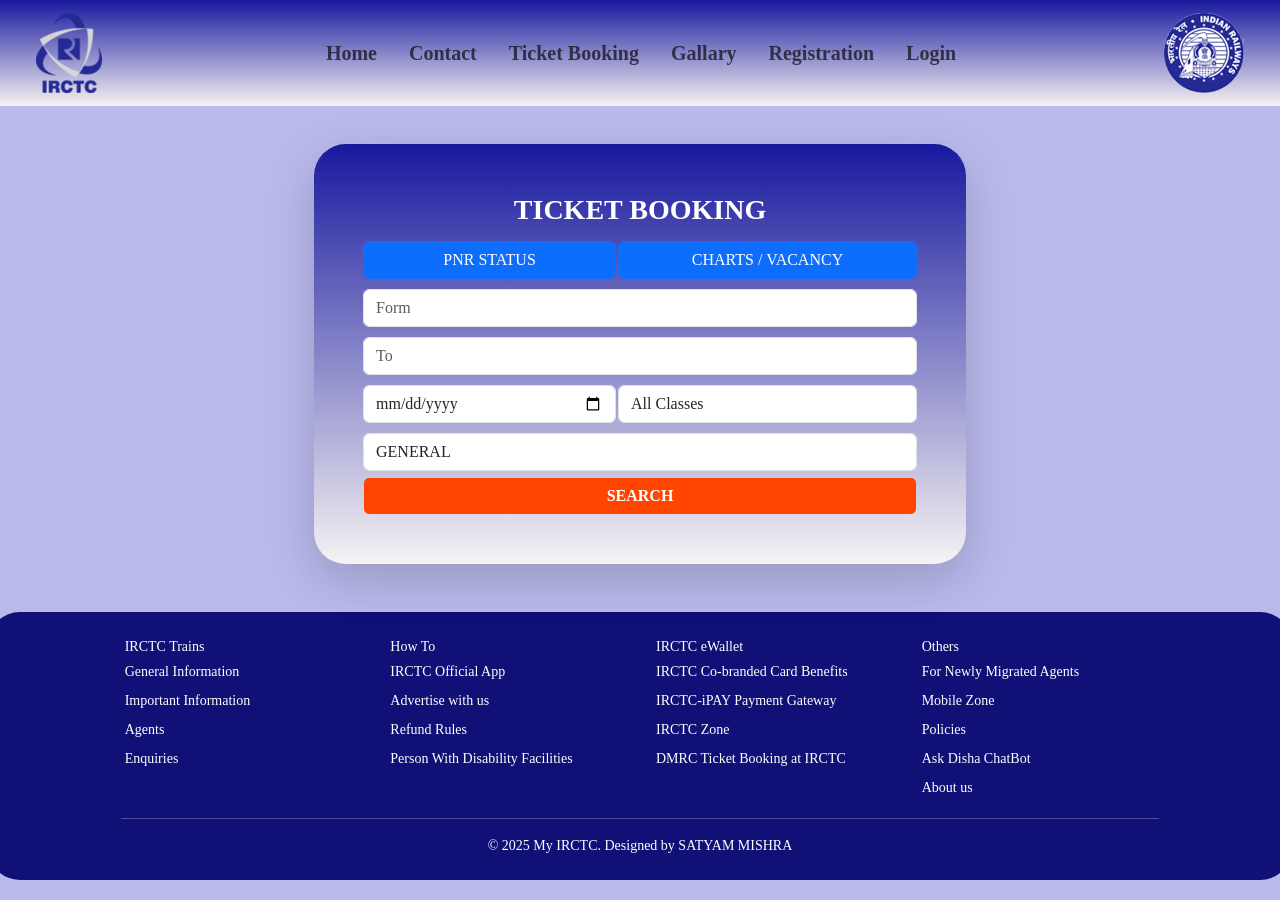
<file: ticket_booking.html>
<!doctype html>
<html lang="en">

<head>
    <meta charset="utf-8">
    <meta name="viewport" content="width=device-width, initial-scale=1">
    <title>Bootstrap demo</title>
    <link href="https://cdn.jsdelivr.net/npm/bootstrap@5.3.7/dist/css/bootstrap.min.css" rel="stylesheet"
        integrity="sha384-LN+7fdVzj6u52u30Kp6M/trliBMCMKTyK833zpbD+pXdCLuTusPj697FH4R/5mcr" crossorigin="anonymous">
    <link rel="stylesheet" href="https://cdnjs.cloudflare.com/ajax/libs/font-awesome/6.7.2/css/all.min.css"
        integrity="sha512-Evv84Mr4kqVGRNSgIGL/F/aIDqQb7xQ2vcrdIwxfjThSH8CSR7PBEakCr51Ck+w+/U6swU2Im1vVX0SVk9ABhg=="
        crossorigin="anonymous" referrerpolicy="no-referrer" />
    <link rel="stylesheet" href="css/style.css">
</head>

<body>
    <div class="container-fluid p-0 m-0" style="overflow-x: hidden;">
        <!-- navbar start -->
        <div class="row p-0 m-0 fixed-top">
            <div class="col-md-12 p-0 m-0">
                <nav class="navbar navbar-expand-lg nav_bg bg-body-tertiary">
                    <div class="container-fluid">
                        <a class="navbar-brand ms-4" href="index.htmlx">
                            <img src="images/logo.png" alt="">
                        </a>
                        <button class="navbar-toggler" type="button" data-bs-toggle="collapse"
                            data-bs-target="#navbarSupportedContent" aria-controls="navbarSupportedContent"
                            aria-expanded="false" aria-label="Toggle navigation">
                            <span class="navbar-toggler-icon"></span>
                        </button>
                        <div class="collapse navbar-collapse" id="navbarSupportedContent">
                            <ul class="navbar-nav mx-auto  mb-2 mb-lg-0 fs-5 fw-bold  ">
                                <li class="nav-item">
                                    <a class="nav-link p-3  rounded-2" href="index.html">Home</a>
                                </li>
                                <li class="nav-item">
                                    <a class="nav-link p-3  rounded-2" href="contact.html">Contact</a>
                                </li>
                                <li class="nav-item">
                                    <a class="nav-link p-3  rounded-2" href="ticket_booking.html">Ticket Booking</a>
                                </li>
                                <li class="nav-item">
                                    <a class="nav-link p-3  rounded-2" href="gallary.html">Gallary</a>
                                </li>
                                <li class="nav-item">
                                    <a class="nav-link p-3  rounded-2" href="registration.html">Registration</a>
                                </li>
                                <li class="nav-item">
                                    <a class="nav-link p-3 rounded-2" href="login.html">Login</a>
                                </li>
                            </ul>

                        </div>
                        <a class="navbar-brand me-4" href="#">
                            <img src="images/secondry-logo.png" alt="">
                        </a>
                    </div>
                </nav>
            </div>
        </div>
        <!-- navbar end -->
        <!-- ticket-booking start -->
         <div class="row mt-5">
            <div class="col-md-12">
         <div class="row mt-5" >
        <div class="col-md-6 mx-auto  shadow-lg rounded-5 p-5 m-5" style=" background: linear-gradient( rgb(24, 24, 158),rgb(246, 243, 243));">
           
                <form action="">
                    <table class=" w-100">
                         <tr>
                            <td colspan="2">
                                <h3 class="text-center fw-bold text-white">TICKET BOOKING</h3>
                            </td>   
                        </tr>
                        <tr>
                            <td><a href="#" class="btn btn-primary form-control my-1">PNR STATUS</a></td>
                            <td><a href="#" class="btn btn-primary form-control my-1">CHARTS / VACANCY</a></td>
                        </tr>
                       
                        <tr>
                            <td colspan="2"><input type="text" class="form-control my-1" placeholder="Form"></td>
                            </tr>
                            <tr>
                            <td colspan="2"><input type="text" class="form-control my-1" placeholder="To"></td>
                        </tr>
                        <tr>
                            <td><input type="date" class="form-control my-1"></td>
                            <td>
                                <select name="" id="" class="form-control my-1">
                                    <option value="">All Classes</option>
                                </select>
                            </td>
                        </tr>
                        <tr>
                            <td colspan="2">
                                <select name="" id="" class="form-control my-1">
                                    <option value="">GENERAL</option>
                                </select>
                            </td>
                        </tr>
                        <tr>
                            <td colspan="2">
                                <a href="" class="btn  form-control text-white fw-bold"
                                    style="background-color:orangered;">SEARCH</a>
                            </td>
                        </tr>
                    </table>
                </form>
            
        </div>
        </div>
        </div>
         </div>
        <!-- ticket booking end -->
          <!-- footer start -->
        <div class="row footer  rounded-5">
            <div class="col-md-10 mx-auto p-4 ">
                <div class="row">
                    <div class="col-md-3 footer-link">
                        <h class="p-1 line">IRCTC Trains</h>
                        <a href="#" class="d-block text-white text-decoration-none line p-1">General Information</a>
                        <a href="#" class="d-block text-white text-decoration-none line p-1">Important Information</a>
                        <a href="#" class="d-block text-white text-decoration-none line p-1">Agents</a>
                        <a href="#" class="d-block text-white text-decoration-none line  p-1">Enquiries</a>
                    </div>
                    <div class="col-md-3 footer-link">
                        <h class="p-1 line">How To</h>
                        <a href="#" class="d-block text-white text-decoration-none line p-1 ">IRCTC Official App</a>
                        <a href="#" class="d-block text-white text-decoration-none line p-1">Advertise with us</a>
                        <a href="#" class="d-block text-white text-decoration-none line p-1">Refund Rules</a>
                        <a href="#" class="d-block text-white text-decoration-none line p-1">Person With Disability
                            Facilities</a>
                    </div>
                    <div class="col-md-3 footer-link">
                        <h class="line p-1">IRCTC eWallet</h>
                        <a href="#" class="d-block text-white text-decoration-none line p-1">IRCTC Co-branded Card
                            Benefits</a>
                        <a href="#" class="d-block text-white text-decoration-none line p-1">IRCTC-iPAY Payment
                            Gateway</a>
                        <a href="#" class="d-block text-white text-decoration-none line p-1">IRCTC Zone</a>
                        <a href="#" class="d-block text-white text-decoration-none line p-1">DMRC Ticket Booking at
                            IRCTC</a>
                    </div>
                    <div class="col-md-3 footer-link">
                        <h class="line p-1">Others</h>
                        <a href="#" class="d-block text-white text-decoration-none line p-1">For Newly Migrated
                            Agents</a>
                        <a href="#" class="d-block text-white text-decoration-none line p-1">Mobile Zone</a>
                        <a href="#" class="d-block text-white text-decoration-none line p-1">Policies</a>
                        <a href="#" class="d-block text-white text-decoration-none line p-1">Ask Disha ChatBot</a>
                        <a href="#" class="d-block text-white text-decoration-none line p-1">About us</a>
                    </div>
                </div>
                <hr class="bg-light">
                <div class="row">
                    <div class="col-md-12 text-center">
                        <p class="mb-0">&copy; 2025 My IRCTC. Designed by SATYAM MISHRA</p>
                    </div>
                </div>
            </div>
        </div>
        <!-- footer end -->

    </div>
    <script src="https://cdn.jsdelivr.net/npm/bootstrap@5.3.7/dist/js/bootstrap.bundle.min.js"
        integrity="sha384-ndDqU0Gzau9qJ1lfW4pNLlhNTkCfHzAVBReH9diLvGRem5+R9g2FzA8ZGN954O5Q"
        crossorigin="anonymous"></script>
</body>

</html>
</file>
<file: css/style.css>
body {
       background-color:rgb(185, 185, 236);
        font-family: popin;
    }

    .nav_bg {
        background: linear-gradient( rgb(24, 24, 158),rgb(246, 243, 243));
    }

    .nav-link:hover {
        background-color: rgb(14, 14, 183);
        color: white;
        transition: all 0.6s ease-in-out;
        transform: scale(1.1);
    }

    .slider {
       
        background: url(../images/train.jpg);
        background-repeat: no-repeat;
        background-size: cover;
    }

    .slider_h1 {
        font-size: 60px;
        color: rgb(40, 40, 124);
    }

    .card-text {
        text-align: justify;
        font-size: 14px;
    }

    .last_icon {
        background: linear-gradient(90deg, rgb(61, 61, 177), rgb(100, 58, 116));
        
    }



         .contact-card {
            background: rgba(255, 255, 255, 0.7);
            transition: transform 0.8s ease;
        }

        .contact-card:hover {
            transform: translateY(-8px) scale(1.02);
        }

        .contact-card h4 {
            color: rgb(24, 24, 158);
        }


        .contact-card a {
            color: rgb(24, 24, 158);
            text-decoration: none;
        }

         .gallary-img {
            transition: transform 0.4s ease, box-shadow 0.4s ease;
            
        }

        .gallary-img:hover {
            transform: scale(1.05);
          
        }

        .social_icon
        {
        background: linear-gradient(to right, #2c236c, #b958a5);
        }
        .footer
        {
            background-color: rgb(16, 16, 118);
            color:white;
            font-size:14px;
        }
     .line:hover
     {
        border: 1px solid goldenrod;
     }
</file>
